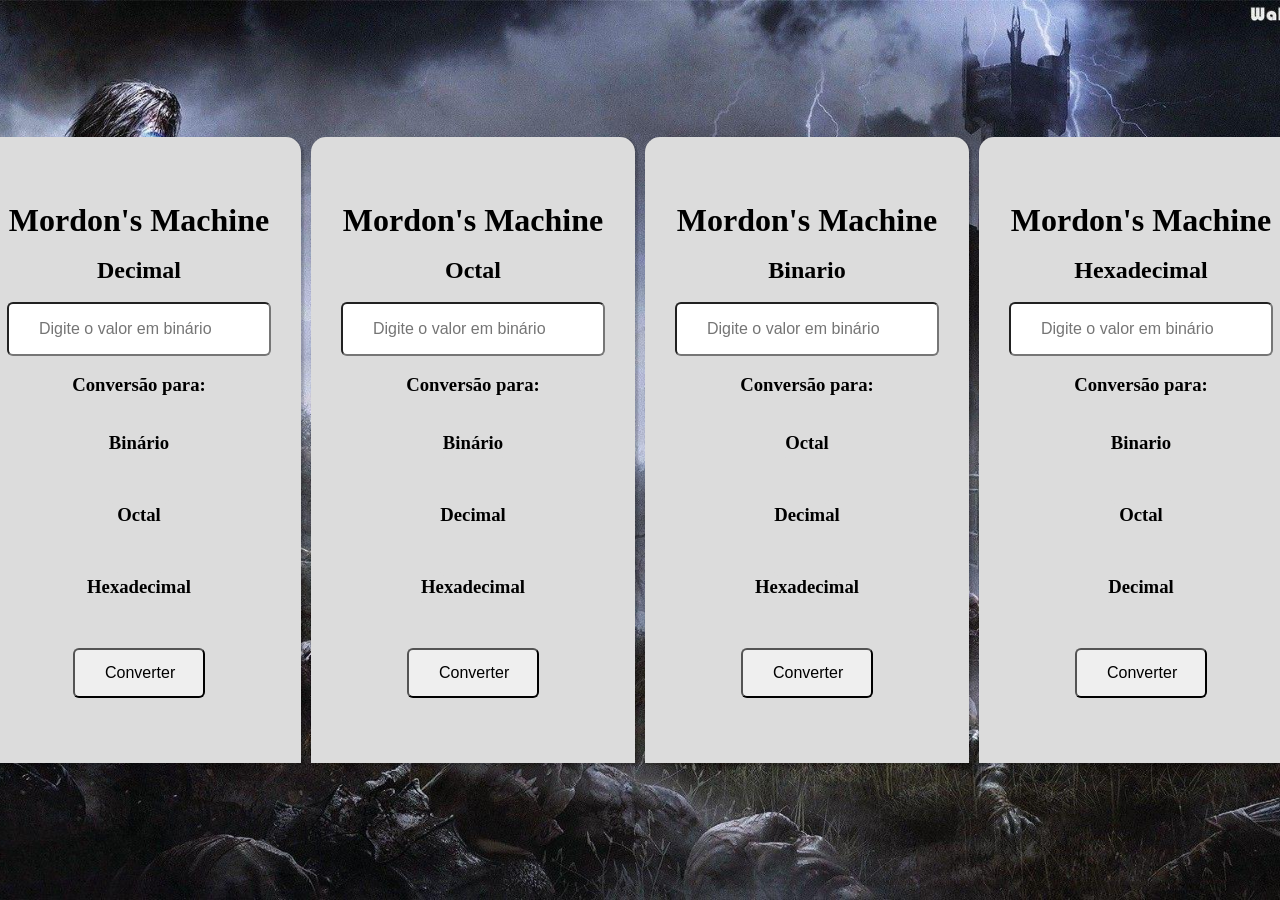
<file: marises-machine/index.html>
<!DOCTYPE html>
<!-- saved from url=(0066)file:///C:/Users/Marise%20Miranda/Downloads/Marises%20Machine.html -->
<html lang="en">

<head>
        <meta http-equiv="Content-Type" content="text/html; charset=UTF-8">

        <meta name="viewport" content="width=device-width, initial-scale=1.0">
        <title>Mordor'S Machine</title>
        <link rel="stylesheet" href="style.css">
        <script src="javascript.js" type="text/javascript" defer></script>

</head>

<body>

        <div class="calculadora">
                <div class="container">
                        <div class="card">
                                <div class="input_card">
                                        <h1>Mordon's Machine</h1> <br>
                                        <h2>Decimal</h2><br>
                                        <input id="input_valor_decimal" type="text" placeholder="Digite o valor em binário"><br> <br>
                                        <h3>Conversão para:</h3> <br><br>
                                </div>

                                <div class="saida1">
                                        <h3> Binário </h3>
                                        <div class="campo" id="resultado_decimal_binario"></div>
                                </div>

                                <div class="saida2">
                                        <h3> Octal </h3>
                                        <div class="campo" id="resultado_decimal_octal"></div>
                                </div>

                                <div class="saida3">
                                        <h3> Hexadecimal </h3>
                                        <div class="campo" id="resultado_decimal_hexadecimal"></div>
                                </div>

                                <div class="btn">
                                        <button onclick="converter()">Converter</button>
                                </div>
                        </div>

                        <div class="card">
                                <div class="input_card">
                                        <h1>Mordon's Machine</h1> <br>
                                        <h2>Octal</h2><br>
                                        <input id="input_valor_octal" type="text" placeholder="Digite o valor em binário"><br> <br>
                                        <h3>Conversão para:</h3> <br><br>
                                </div>

                                <div class="saida1">
                                        <h3> Binário </h3>
                                        <div class="campo" id="resultado_octal_binario"></div>
                                </div>

                                <div class="saida2">
                                        <h3> Decimal </h3>
                                        <div class="campo" id="resultado_octal_decimal"></div>
                                </div>

                                <div class="saida3">
                                        <h3> Hexadecimal </h3>
                                        <div class="campo" id="resultado_octal_hexadecimal"></div>
                                </div>

                                <div class="btn">
                                        <button onclick="converter()">Converter</button>
                                </div>
                        </div>

                        <div class="card">
                                <div class="input_card">
                                        <h1>Mordon's Machine</h1> <br>
                                        <h2>Binario</h2><br>
                                        <input id="input_valor_binario" type="text" placeholder="Digite o valor em binário"><br> <br>
                                        <h3>Conversão para:</h3> <br><br>
                                </div>

                                <div class="saida1">
                                        <h3> Octal </h3>
                                        <div class="campo" id="resultado_binario_octal"></div>
                                </div>

                                <div class="saida2">
                                        <h3> Decimal </h3>
                                        <div class="campo" id="resultado_binario_decimal"></div>
                                </div>

                                <div class="saida3">
                                        <h3> Hexadecimal </h3>
                                        <div class="campo" id="resultado_binario_hexadecimal"></div>
                                </div>

                                <div class="btn">
                                        <button onclick="converter()">Converter</button>
                                </div>
                        </div>

                        <div class="card">
                                <div class="input_card">
                                        <h1>Mordon's Machine</h1> <br>
                                        <h2>Hexadecimal</h2><br>
                                        <input id="input_valor_hexadecimal" type="text" placeholder="Digite o valor em binário"><br> <br>
                                        <h3>Conversão para:</h3> <br><br>
                                </div>

                                <div class="saida1">
                                        <h3> Binario </h3>
                                        <div class="campo" id="resultado_hexadecimal_binario"></div>
                                </div>

                                <div class="saida2">
                                        <h3> Octal </h3>
                                        <div class="campo" id="resultado_hexadecimal_octal"></div>
                                </div>

                                <div class="saida3">
                                        <h3> Decimal </h3>
                                        <div class="campo" id="resultado_hexadecimal_decimal"></div>
                                </div>

                                <div class="btn">
                                        <button onclick="converter()">Converter</button>
                                </div>
                        </div>


                </div>

        </div>
</body>

</html>
</file>
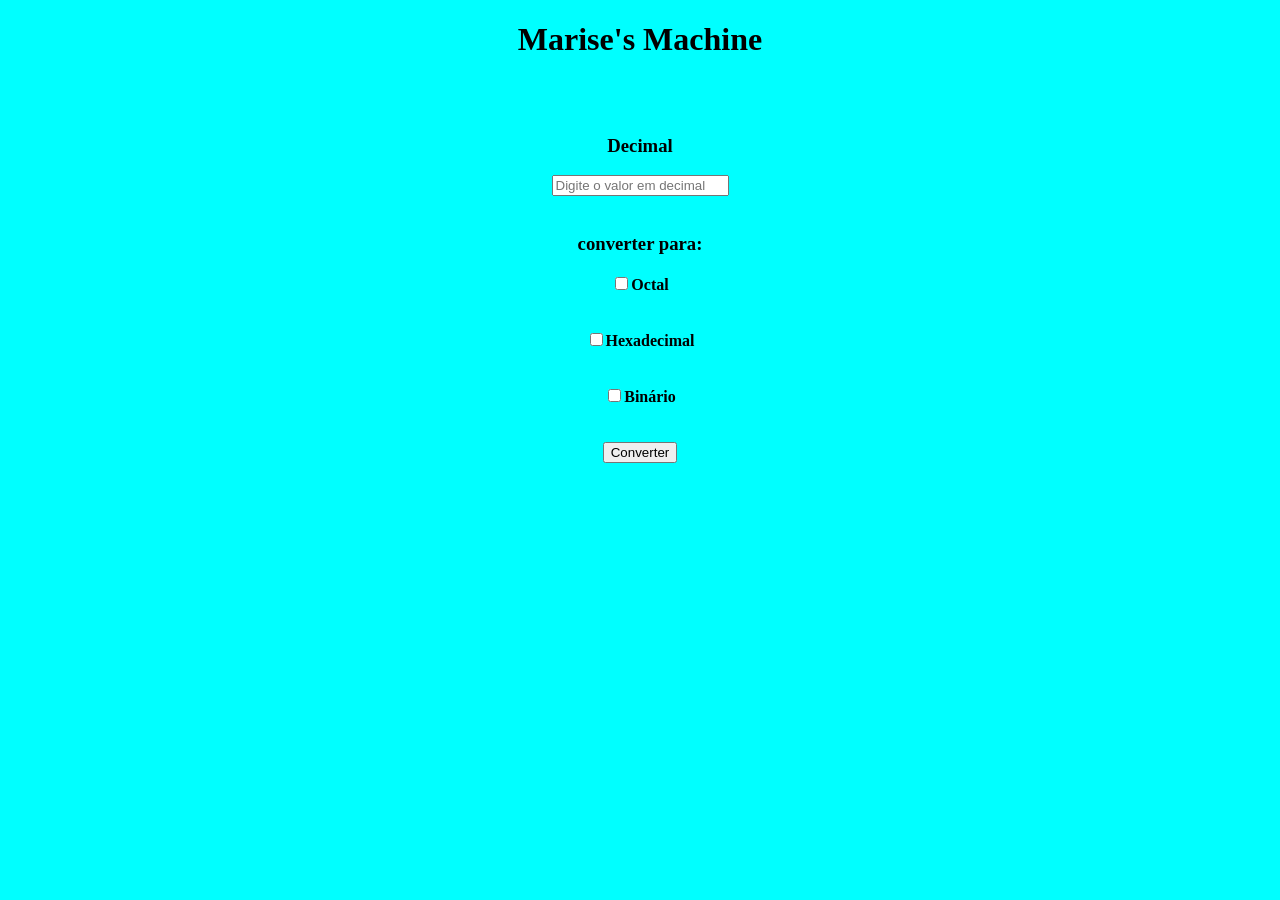
<file: marises-machine/marises-machine.html>
<!DOCTYPE html>
<!-- saved from url=(0066)file:///C:/Users/Marise%20Miranda/Downloads/Marises%20Machine.html -->
<html lang="en"><head><meta http-equiv="Content-Type" content="text/html; charset=UTF-8">
    
    <meta name="viewport" content="width=device-width, initial-scale=1.0">
    <title>Document</title>
</head>

<body bgcolor="#00ffff">
    
    <center>
        <h1>Marise's Machine</h1>

<br><br>

        <h3>Decimal</h3>
        <input id="demo1" type="text" placeholder="Digite o valor em decimal">

<br><br>

        <h3>converter para:</h3>


        <input onclick="aparecer_octal()" type="checkbox"><b>Octal</b>
<br>
        <div style="display: none; background-color: #dcdcdc; border-radius: 5px; padding: 5px; color: rgb(0, 0, 0); width: 15%; height: 40px; font-weight: 500;" id="demo2"></div>

<br><br>

        <input onclick="aparecer_hexa()" type="checkbox"><b>Hexadecimal</b>
<br>
        <div style="display: none; background-color: #dcdcdc; border-radius: 5px; padding: 5px; color: rgb(7, 7, 7); width: 15%; height: 40px; font-weight: 500;" id="demo3"></div>
        
<br><br>

        <input onclick="aparecer_bin()" type="checkbox"><b>Binário</b>
<br>
        <div style="display: none; background-color: #dcdcdc; border-radius: 5px; padding: 5px; color: rgb(5, 5, 5); width: 60%; height: 50px; font-weight: 500;" id="demo4"></div>

<br><br>

<button onclick="converter()">Converter</button>
    </center>




<script>

function converter() {
    
    var decimal = Number (demo1.value);

let octal = decimal.toString(8);

let hexadecimal = decimal.toString(16);

let binaria = decimal.toString(2);

console.log (decimal);
console.log (octal);
console.log (hexadecimal);
console.log (binaria);

document.getElementById("demo1").innerHTML = ` ${decimal}`;
document.getElementById("demo2").innerHTML = ` ${octal}`;
document.getElementById("demo3").innerHTML = ` ${hexadecimal}`;
document.getElementById("demo4").innerHTML = ` ${binaria}`;


}

function aparecer_bin() {
    demo4.style.display = 'block'
}

function aparecer_hexa() {
    demo3.style.display = 'block'
}

function aparecer_octal() {
    demo2.style.display = 'block'
}
document.bgColor = "#00ffff";
</script></body></html>
</file>
<file: marises-machine/style.css>
* {
    margin: 0;
    padding: 0;
}

.calculadora {
    background-image: url(wp1858794-middle-earth-shadow-of-mordor-wallpapers.jpg);
    background-position: bottom;
    background-size: cover;
    background-repeat: no-repeat;
}

.container {
    text-align: center;
    display: flex;
    justify-content: center;
    align-items: center;
    width: 80%;
    height: 100vh;
    margin: auto;
}

.calculadora .title {
    text-align: center;
    display: flex;
    justify-content: center;
    align-items: center;
}

.card {
    display: flex;
    align-items: center;
    flex-direction: column;
    background-color: #dcdcdc;
    width: 35%;
    padding: 65px 30px;
    margin: 0 5px;
    border-radius: 15px 15px 0 0;
    box-shadow: 2px 2px 2px 1px rgba(0, 0, 0, 0.2);
}

.card input {
    height: 50px;
    font-size: 16px;
    padding: 0 30px;
    border-radius: 6px;
}
.card .btn {
    width: 50%;
    display: flex;
    justify-content: center;
}
.card .btn button {
    width: 100%;
    height: 50px;
    font-size: 16px;
    padding: 0 30px;
    border-radius: 6px;
}
.card .btn button:hover {
    background-color: rgba(0, 0, 0, 0.1);
    color: white;
}
.campo {
    flex-direction: column;
    display: flex;
    background-color: #dcdcdc;
    border-radius: 5px;
    padding: 5px;
    color: rgb(0, 0, 0);
    height: 40px;
    font-weight: 500;
}
</file>
